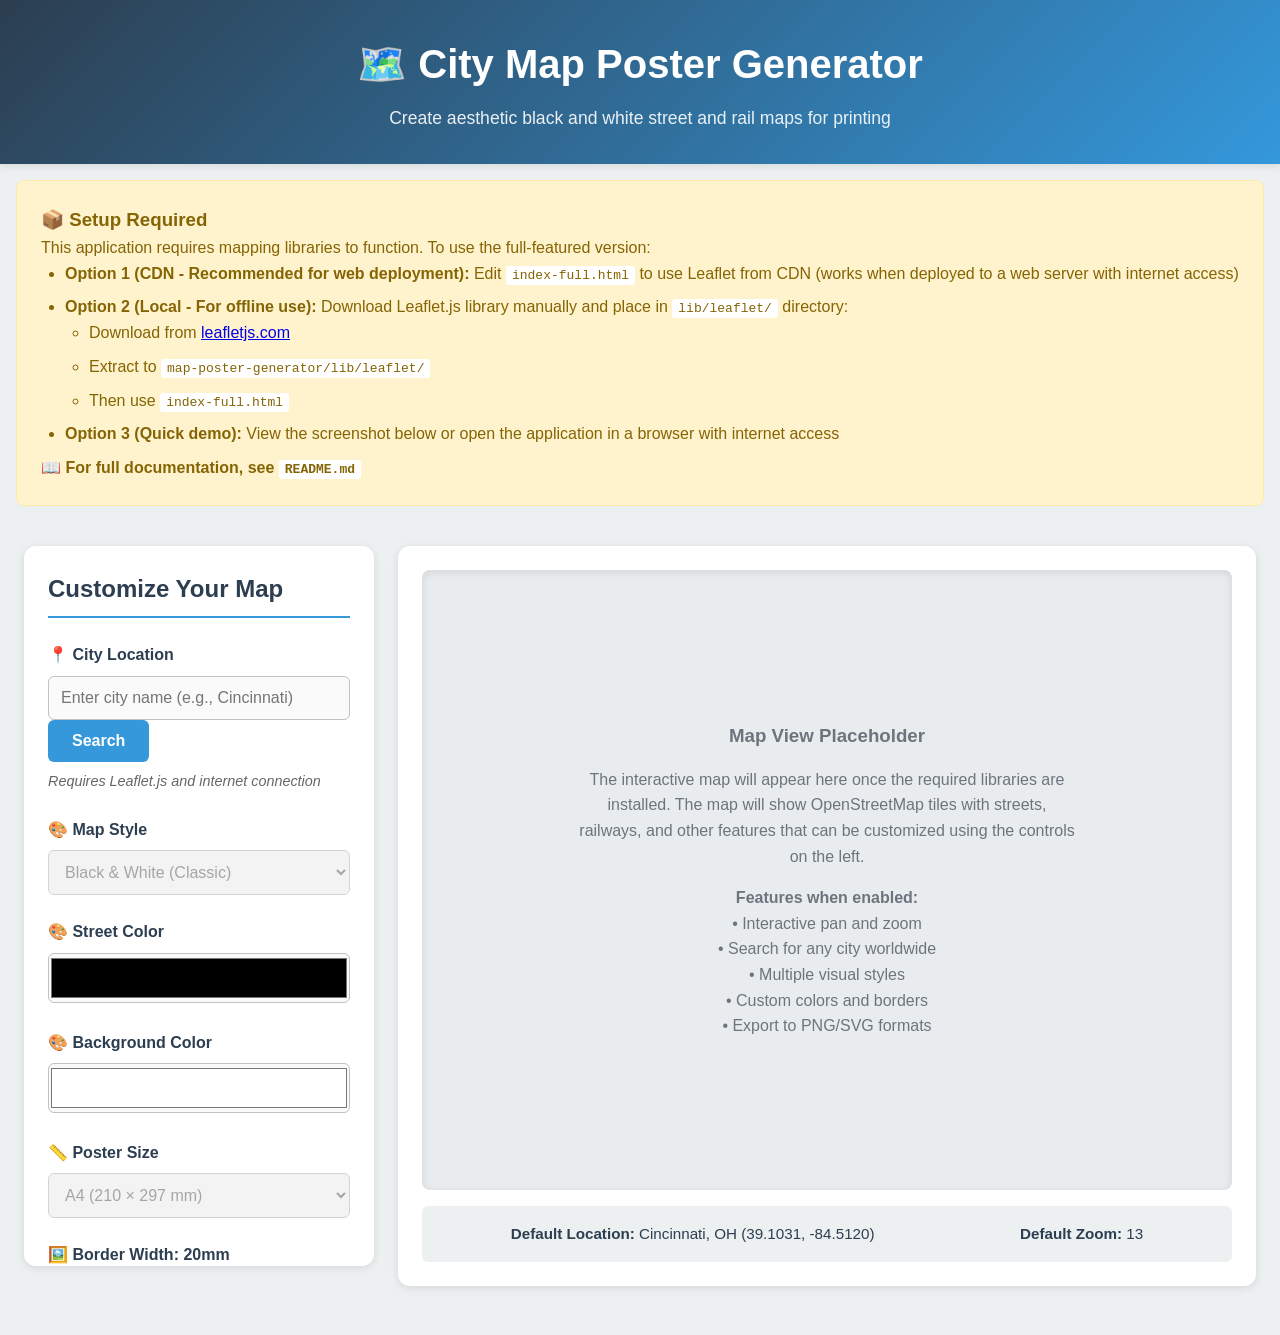
<file: map-poster-generator/index.html>
<!DOCTYPE html>
<html lang="en">
<head>
    <meta charset="UTF-8">
    <meta name="viewport" content="width=device-width, initial-scale=1.0">
    <title>City Map Poster Generator - Simple Version</title>
    
    <!-- Custom CSS -->
    <link rel="stylesheet" href="css/styles.css">
    
    <style>
        .setup-notice {
            background: #fff3cd;
            border: 1px solid #ffeaa7;
            border-radius: 8px;
            padding: 1.5rem;
            margin: 1rem;
            color: #856404;
        }
        
        .setup-notice h3 {
            margin-top: 0;
            color: #856404;
        }
        
        .setup-notice code {
            background: #fff;
            padding: 2px 6px;
            border-radius: 3px;
            font-family: monospace;
        }
        
        .setup-notice ul {
            margin-left: 1.5rem;
        }
        
        .setup-notice li {
            margin-bottom: 0.5rem;
        }
    </style>
</head>
<body>
    <div class="container">
        <!-- Header -->
        <header>
            <h1>🗺️ City Map Poster Generator</h1>
            <p>Create aesthetic black and white street and rail maps for printing</p>
        </header>

        <!-- Setup Notice -->
        <div class="setup-notice">
            <h3>📦 Setup Required</h3>
            <p>This application requires mapping libraries to function. To use the full-featured version:</p>
            <ul>
                <li><strong>Option 1 (CDN - Recommended for web deployment):</strong> 
                    Edit <code>index-full.html</code> to use Leaflet from CDN (works when deployed to a web server with internet access)
                </li>
                <li><strong>Option 2 (Local - For offline use):</strong> 
                    Download Leaflet.js library manually and place in <code>lib/leaflet/</code> directory:
                    <ul>
                        <li>Download from <a href="https://leafletjs.com/download.html" target="_blank">leafletjs.com</a></li>
                        <li>Extract to <code>map-poster-generator/lib/leaflet/</code></li>
                        <li>Then use <code>index-full.html</code></li>
                    </ul>
                </li>
                <li><strong>Option 3 (Quick demo):</strong> 
                    View the screenshot below or open the application in a browser with internet access
                </li>
            </ul>
            <p><strong>📖 For full documentation, see <code>README.md</code></strong></p>
        </div>

        <!-- Main content area -->
        <div class="main-content">
            <!-- Control Panel -->
            <aside class="control-panel">
                <h2>Customize Your Map</h2>
                
                <!-- City Selection -->
                <div class="control-group">
                    <label>
                        <strong>📍 City Location</strong>
                    </label>
                    <input type="text" placeholder="Enter city name (e.g., Cincinnati)" disabled />
                    <button class="btn btn-primary" disabled>Search</button>
                    <p style="font-size: 0.9em; color: #666; margin-top: 0.5rem;">
                        <em>Requires Leaflet.js and internet connection</em>
                    </p>
                </div>

                <!-- Map Style -->
                <div class="control-group">
                    <label>
                        <strong>🎨 Map Style</strong>
                    </label>
                    <select disabled>
                        <option>Black & White (Classic)</option>
                        <option>Grayscale</option>
                        <option>Inverted (White on Black)</option>
                        <option>Sepia Tone</option>
                    </select>
                </div>

                <!-- Color Customization -->
                <div class="control-group">
                    <label>
                        <strong>🎨 Street Color</strong>
                    </label>
                    <input type="color" value="#000000" disabled />
                </div>

                <div class="control-group">
                    <label>
                        <strong>🎨 Background Color</strong>
                    </label>
                    <input type="color" value="#ffffff" disabled />
                </div>

                <!-- Poster Settings -->
                <div class="control-group">
                    <label>
                        <strong>📏 Poster Size</strong>
                    </label>
                    <select disabled>
                        <option>A4 (210 × 297 mm)</option>
                        <option>A3 (297 × 420 mm)</option>
                        <option>Letter (8.5 × 11 in)</option>
                        <option>Tabloid (11 × 17 in)</option>
                        <option>18 × 24 in</option>
                        <option>24 × 36 in</option>
                    </select>
                </div>

                <!-- Border Settings -->
                <div class="control-group">
                    <label>
                        <strong>🖼️ Border Width: <span>20</span>mm</strong>
                    </label>
                    <input type="range" min="0" max="50" value="20" step="1" disabled />
                </div>

                <!-- Map Features -->
                <div class="control-group">
                    <label>
                        <strong>🛤️ Show Features</strong>
                    </label>
                    <div class="checkbox-group">
                        <label>
                            <input type="checkbox" checked disabled />
                            Streets
                        </label>
                        <label>
                            <input type="checkbox" checked disabled />
                            Railways
                        </label>
                        <label>
                            <input type="checkbox" checked disabled />
                            Water Bodies
                        </label>
                        <label>
                            <input type="checkbox" checked disabled />
                            Parks
                        </label>
                        <label>
                            <input type="checkbox" disabled />
                            Buildings
                        </label>
                    </div>
                </div>

                <!-- Export Options -->
                <div class="control-group">
                    <label>
                        <strong>💾 Export Options</strong>
                    </label>
                    <button class="btn btn-primary btn-full" disabled>
                        Export as PNG
                    </button>
                    <button class="btn btn-secondary btn-full" disabled>
                        Export as SVG (Vector)
                    </button>
                    <button class="btn btn-secondary btn-full" disabled>
                        🖨️ Print Preview
                    </button>
                </div>

                <!-- Instructions -->
                <div class="control-group instructions">
                    <details open>
                        <summary><strong>ℹ️ How to Use</strong></summary>
                        <ol>
                            <li>Search for your city or drag the map to your desired location</li>
                            <li>Zoom in/out to frame your area</li>
                            <li>Customize colors, style, and features</li>
                            <li>Adjust poster size and border</li>
                            <li>Export or print your custom map poster</li>
                        </ol>
                        <p style="margin-top: 1rem; font-size: 0.9em;">
                            <strong>Note:</strong> This is a demo page. See setup instructions above to enable full functionality.
                        </p>
                    </details>
                </div>
            </aside>

            <!-- Map Container (placeholder) -->
            <div class="map-wrapper">
                <div id="map-preview" class="map-container" style="background: #e9ecef; display: flex; align-items: center; justify-content: center; flex-direction: column; padding: 2rem; text-align: center;">
                    <h3 style="color: #6c757d; margin-bottom: 1rem;">Map View Placeholder</h3>
                    <p style="color: #6c757d; max-width: 500px;">
                        The interactive map will appear here once the required libraries are installed.
                        The map will show OpenStreetMap tiles with streets, railways, and other features
                        that can be customized using the controls on the left.
                    </p>
                    <p style="color: #6c757d; max-width: 500px; margin-top: 1rem;">
                        <strong>Features when enabled:</strong><br>
                        • Interactive pan and zoom<br>
                        • Search for any city worldwide<br>
                        • Multiple visual styles<br>
                        • Custom colors and borders<br>
                        • Export to PNG/SVG formats
                    </p>
                </div>
                <div class="map-info">
                    <p>
                        <strong>Default Location:</strong> 
                        <span>Cincinnati, OH (39.1031, -84.5120)</span>
                    </p>
                    <p>
                        <strong>Default Zoom:</strong> 
                        <span>13</span>
                    </p>
                </div>
            </div>
        </div>
    </div>
</body>
</html>
</file>
<file: map-poster-generator/css/styles.css>
/* Reset and Base Styles */
* {
    margin: 0;
    padding: 0;
    box-sizing: border-box;
}

:root {
    --primary-color: #2c3e50;
    --secondary-color: #3498db;
    --accent-color: #e74c3c;
    --bg-color: #ecf0f1;
    --card-bg: #ffffff;
    --text-color: #2c3e50;
    --border-color: #bdc3c7;
    --shadow: 0 2px 8px rgba(0, 0, 0, 0.1);
    --shadow-hover: 0 4px 16px rgba(0, 0, 0, 0.15);
}

body {
    font-family: -apple-system, BlinkMacSystemFont, 'Segoe UI', 'Roboto', 'Oxygen',
        'Ubuntu', 'Cantarell', 'Fira Sans', 'Droid Sans', 'Helvetica Neue',
        sans-serif;
    -webkit-font-smoothing: antialiased;
    -moz-osx-font-smoothing: grayscale;
    background-color: var(--bg-color);
    color: var(--text-color);
    line-height: 1.6;
}

.container {
    max-width: 1920px;
    margin: 0 auto;
}

/* Header Styles */
header {
    background: linear-gradient(135deg, var(--primary-color), var(--secondary-color));
    color: white;
    padding: 2rem;
    text-align: center;
    box-shadow: var(--shadow);
}

header h1 {
    font-size: 2.5rem;
    margin-bottom: 0.5rem;
    font-weight: 700;
}

header p {
    font-size: 1.1rem;
    opacity: 0.9;
}

/* Main Content Layout */
.main-content {
    display: grid;
    grid-template-columns: 350px 1fr;
    gap: 1.5rem;
    padding: 1.5rem;
    min-height: calc(100vh - 200px);
}

/* Control Panel */
.control-panel {
    background: var(--card-bg);
    border-radius: 12px;
    padding: 1.5rem;
    box-shadow: var(--shadow);
    height: fit-content;
    max-height: calc(100vh - 180px);
    overflow-y: auto;
    position: sticky;
    top: 1.5rem;
}

.control-panel h2 {
    font-size: 1.5rem;
    margin-bottom: 1.5rem;
    color: var(--primary-color);
    border-bottom: 2px solid var(--secondary-color);
    padding-bottom: 0.5rem;
}

.control-group {
    margin-bottom: 1.5rem;
}

.control-group label {
    display: block;
    margin-bottom: 0.5rem;
    color: var(--text-color);
}

.control-group strong {
    font-weight: 600;
}

.control-group input[type="text"],
.control-group input[type="number"],
.control-group select {
    width: 100%;
    padding: 0.75rem;
    border: 1px solid var(--border-color);
    border-radius: 6px;
    font-size: 1rem;
    transition: border-color 0.3s, box-shadow 0.3s;
}

.control-group input[type="text"]:focus,
.control-group input[type="number"]:focus,
.control-group select:focus {
    outline: none;
    border-color: var(--secondary-color);
    box-shadow: 0 0 0 3px rgba(52, 152, 219, 0.1);
}

.control-group input[type="color"] {
    width: 100%;
    height: 50px;
    border: 1px solid var(--border-color);
    border-radius: 6px;
    cursor: pointer;
}

.control-group input[type="range"] {
    width: 100%;
    height: 8px;
    border-radius: 4px;
    background: var(--border-color);
    outline: none;
    opacity: 0.9;
    transition: opacity 0.3s;
}

.control-group input[type="range"]:hover {
    opacity: 1;
}

.control-group input[type="range"]::-webkit-slider-thumb {
    -webkit-appearance: none;
    appearance: none;
    width: 20px;
    height: 20px;
    border-radius: 50%;
    background: var(--secondary-color);
    cursor: pointer;
    transition: transform 0.3s;
}

.control-group input[type="range"]::-webkit-slider-thumb:hover {
    transform: scale(1.2);
}

.control-group input[type="range"]::-moz-range-thumb {
    width: 20px;
    height: 20px;
    border-radius: 50%;
    background: var(--secondary-color);
    cursor: pointer;
    border: none;
    transition: transform 0.3s;
}

.control-group input[type="range"]::-moz-range-thumb:hover {
    transform: scale(1.2);
}

.input-row {
    display: grid;
    grid-template-columns: 1fr 1fr auto;
    gap: 0.5rem;
}

.checkbox-group {
    display: flex;
    flex-direction: column;
    gap: 0.5rem;
}

.checkbox-group label {
    display: flex;
    align-items: center;
    cursor: pointer;
    padding: 0.5rem;
    border-radius: 4px;
    transition: background-color 0.2s;
}

.checkbox-group label:hover {
    background-color: rgba(52, 152, 219, 0.05);
}

.checkbox-group input[type="checkbox"] {
    margin-right: 0.5rem;
    width: 18px;
    height: 18px;
    cursor: pointer;
}

/* Buttons */
.btn {
    padding: 0.75rem 1.5rem;
    border: none;
    border-radius: 6px;
    font-size: 1rem;
    font-weight: 600;
    cursor: pointer;
    transition: all 0.3s;
    text-align: center;
}

.btn-primary {
    background-color: var(--secondary-color);
    color: white;
}

.btn-primary:hover {
    background-color: #2980b9;
    transform: translateY(-2px);
    box-shadow: var(--shadow-hover);
}

.btn-secondary {
    background-color: var(--primary-color);
    color: white;
}

.btn-secondary:hover {
    background-color: #1a252f;
    transform: translateY(-2px);
    box-shadow: var(--shadow-hover);
}

.btn-full {
    width: 100%;
    margin-bottom: 0.75rem;
}

/* Search Results */
.search-results {
    max-height: 200px;
    overflow-y: auto;
    margin-top: 0.5rem;
    border: 1px solid var(--border-color);
    border-radius: 6px;
    background: white;
    display: none;
}

.search-results.active {
    display: block;
}

.search-result-item {
    padding: 0.75rem;
    cursor: pointer;
    border-bottom: 1px solid var(--border-color);
    transition: background-color 0.2s;
}

.search-result-item:last-child {
    border-bottom: none;
}

.search-result-item:hover {
    background-color: rgba(52, 152, 219, 0.1);
}

/* Map Wrapper */
.map-wrapper {
    background: var(--card-bg);
    border-radius: 12px;
    padding: 1.5rem;
    box-shadow: var(--shadow);
}

.map-container {
    width: 100%;
    height: calc(100vh - 280px);
    border-radius: 8px;
    overflow: hidden;
    box-shadow: inset 0 2px 8px rgba(0, 0, 0, 0.1);
}

#map {
    width: 100%;
    height: 100%;
}

.map-info {
    display: flex;
    justify-content: space-around;
    margin-top: 1rem;
    padding: 1rem;
    background-color: var(--bg-color);
    border-radius: 6px;
    font-size: 0.95rem;
}

.map-info p {
    margin: 0;
}

.map-info strong {
    color: var(--primary-color);
}

/* Instructions */
.instructions {
    background-color: var(--bg-color);
    padding: 1rem;
    border-radius: 6px;
    margin-top: 1rem;
}

.instructions summary {
    cursor: pointer;
    user-select: none;
    padding: 0.5rem;
}

.instructions summary:hover {
    color: var(--secondary-color);
}

.instructions ol {
    margin-top: 1rem;
    margin-left: 1.5rem;
}

.instructions li {
    margin-bottom: 0.5rem;
}

/* Scrollbar Styling */
.control-panel::-webkit-scrollbar {
    width: 8px;
}

.control-panel::-webkit-scrollbar-track {
    background: var(--bg-color);
    border-radius: 4px;
}

.control-panel::-webkit-scrollbar-thumb {
    background: var(--border-color);
    border-radius: 4px;
}

.control-panel::-webkit-scrollbar-thumb:hover {
    background: var(--secondary-color);
}

/* Responsive Design */
@media (max-width: 1200px) {
    .main-content {
        grid-template-columns: 300px 1fr;
    }
}

@media (max-width: 768px) {
    .main-content {
        grid-template-columns: 1fr;
    }

    .control-panel {
        max-height: none;
        position: static;
    }

    header h1 {
        font-size: 2rem;
    }

    .map-container {
        height: 400px;
    }
}

/* Print Styles */
@media print {
    body {
        background: white;
    }

    header,
    .control-panel,
    .map-info {
        display: none !important;
    }

    .main-content {
        grid-template-columns: 1fr;
        padding: 0;
    }

    .map-wrapper {
        box-shadow: none;
        padding: 0;
    }

    .map-container {
        height: 100vh;
        box-shadow: none;
    }
}

/* Leaflet Custom Styles for Black & White Maps */
.leaflet-container.black-white {
    filter: grayscale(100%) contrast(1.2);
}

.leaflet-container.grayscale {
    filter: grayscale(100%);
}

.leaflet-container.inverted {
    filter: grayscale(100%) invert(100%);
}

.leaflet-container.sepia {
    filter: grayscale(100%) sepia(50%);
}
</file>
